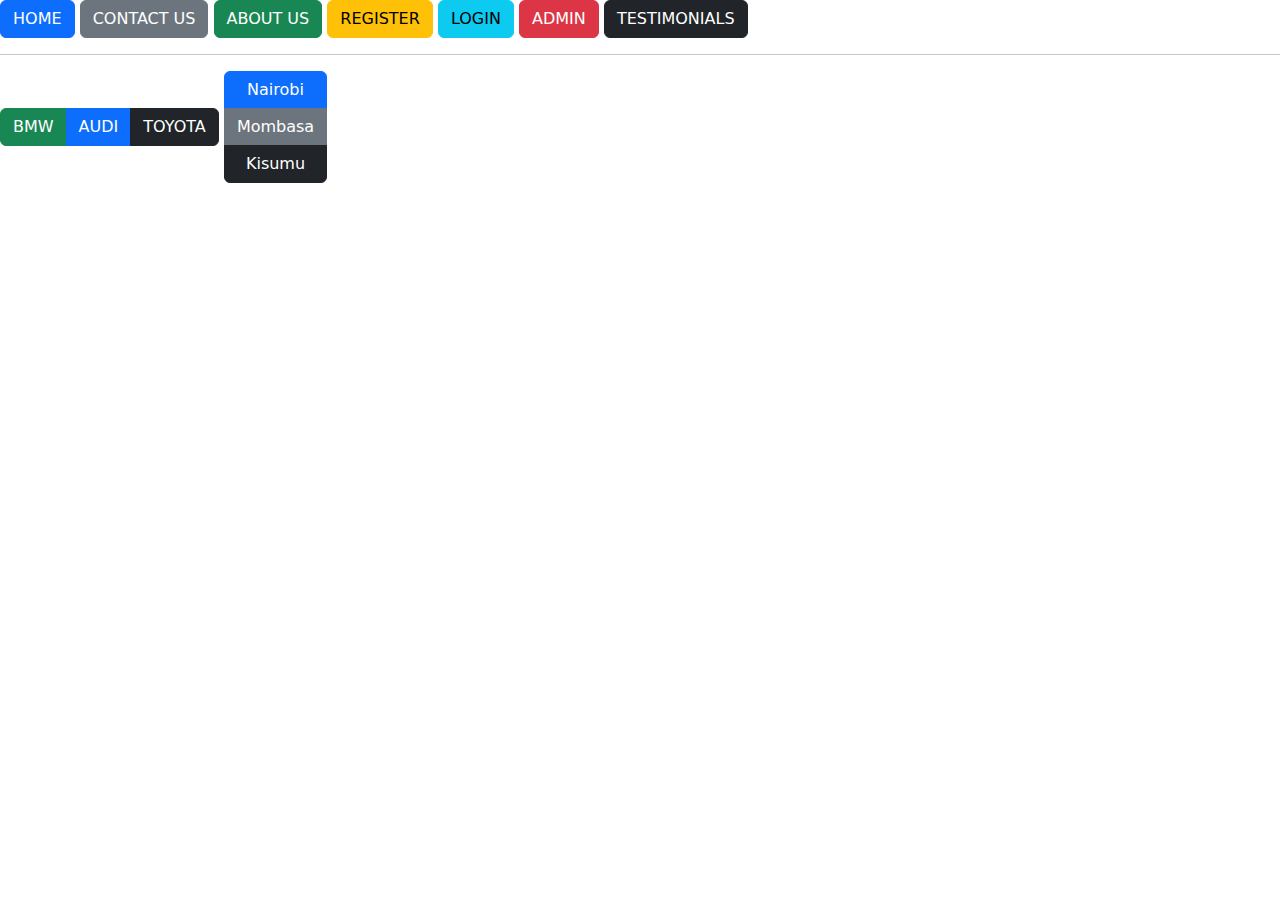
<file: index.html>
<!DOCTYPE html>
<html lang="en">
<head>
    <meta charset="UTF-8">
    <title>HOME</title>
    <link rel="stylesheet" href="css/style.css">
    <link rel="stylesheet" href="css/bootstrap/css/bootstrap.css">



</head>
<body>
<button class="btn btn-primary">HOME</button>
<button class="btn btn-secondary">CONTACT US</button>
<button class="btn btn-success">ABOUT US</button>
<button class="btn btn-warning">REGISTER</button>
<button class="btn btn-info">LOGIN</button>
<button class="btn btn-danger">ADMIN</button>
<button class="btn btn-dark">TESTIMONIALS</button>
<hr>
<div class="btn-group">
    <button class="btn btn-success">BMW</button>
    <button class="btn btn-primary">AUDI</button>
    <button class="btn btn-dark">TOYOTA</button>

</div>
<div class="btn-group-vertical">
    <button class="btn btn-primary">Nairobi</button>
    <button class="btn btn-secondary">Mombasa</button>
    <button class="btn btn-dark">Kisumu</button>




</div>


</body>
</html>
</file>
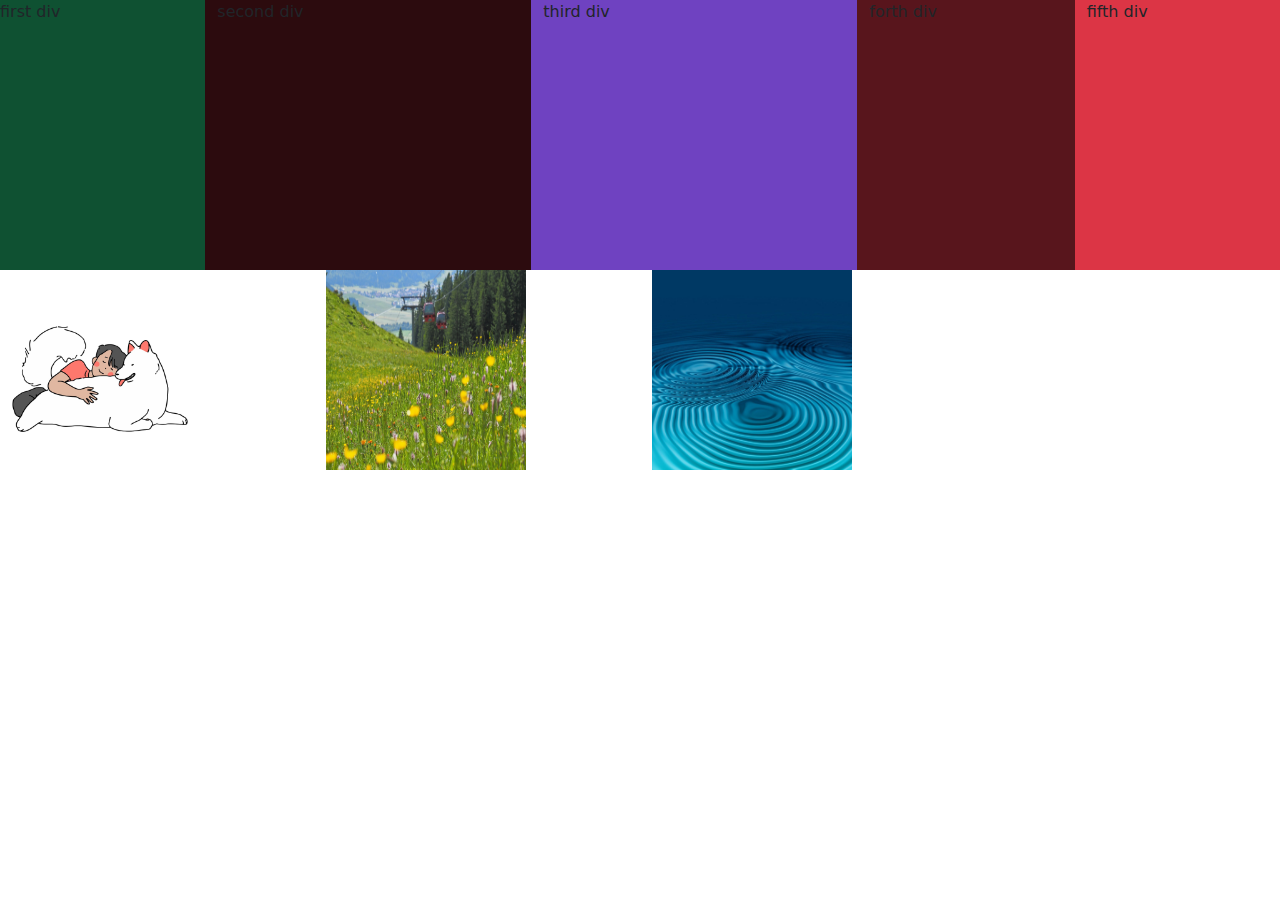
<file: bootstrap-grid.html>
<!DOCTYPE html>
<html lang="en">
<head>
    <meta charset="UTF-8">
    <title>BOOTSRAP GRID</title>
</head>
<body>
<link rel="stylesheet" href="css/style.css">
<link rel="stylesheet" href="css/bootstrap/css/bootstrap.min.css">
<div class="row">
    <div class="col-md-2 one col-sm-3 col-1 col-lg-2 col-xl-2">
       <p>first div</p>
    </div>
    <div class="col-md-3 two col-sm-3 col-4 col-lg-3 col-xl-3">
       <p>second div</p>
    </div>
    <div class="col-md-3 three col-sm-3 col-4 col-lg-2 col-xl-3">
        <p>third div</p>
    </div>
    <div class="col-md-2 four col-sm-2 col-2 col-lg-3 col-xl-2">
        <p>forth div</p>
    </div>
    <div class="col-md-2 five col-sm-1 col-1 col-lg-2 col-xl-2 ">
        <p>fifth div</p>
    </div>


</div>


<div class="row">
    <div  class="col-sm-3 col-md-3 col-3 ">
        <img src="resources/images/boy-8233868_1280.png"width="200px;"height="200px" alt="">
    </div>
    <div class="col-md-3 col-sm-3 col-3 ">
        <img src="resources/images/cable-railway-7272296_1280.jpg"width="200px;"height="200px;" alt="">
    </div>
    <div class="col-sm-3 col-md-3 col-3">
        <img src="resources/images/waves-circles-109964_1280.jpg"width="200px;"height="200px;" alt="">
    </div>
    
    
    
    
    
</div>






<script src="css/bootstrap/js/bootstrap.min.js"></script>
</body>
</html>
</file>
<file: css/style.css>
body{
    background-color: chocolate;
}
/*bootsrapgrid*/
.one{
    background-color: #0f5132;
    height: 30vh;
}
.two{
    background-color: #2c0b0e;
    height: 30vh;
}
.three{
    background-color: #6f42c1;
    height: 30vh;
}
.four{
    background-color: #58151c;
    height: 30vh;
}
.five{
    background-color: #dc3545;
    height: 30vh;
}
</file>
